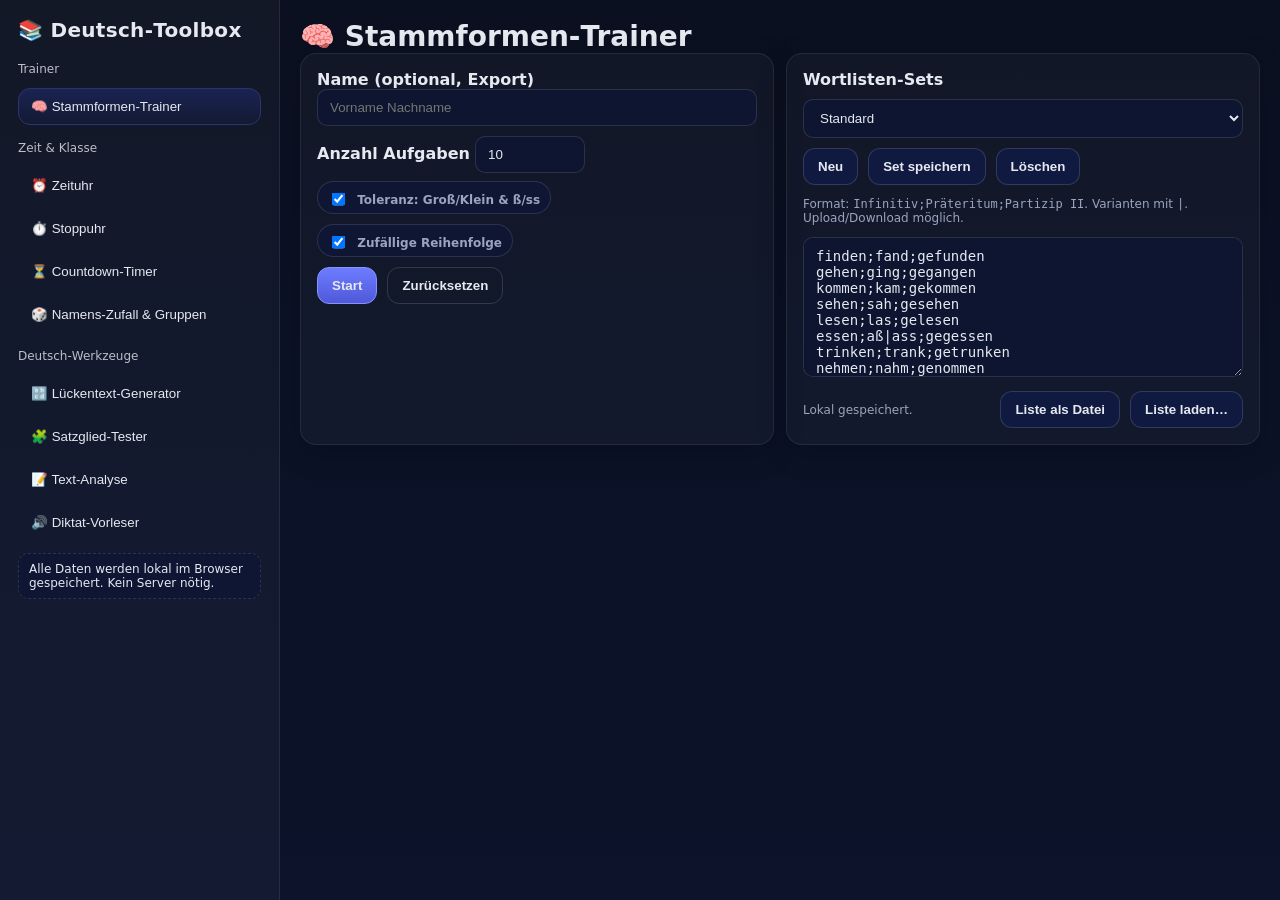
<file: index.html>
<!DOCTYPE html>
<html lang="de">
<head>
  <meta charset="UTF-8" />
  <meta name="viewport" content="width=device-width, initial-scale=1" />
  <title>Deutsch‑Toolbox – Unterrichtswebsite</title>
  <style>
    :root{--bg:#0b1020;--panel:#0f1736;--card:#131a33;--muted:#9aa4bf;--text:#e6e9f0;--accent:#6d7cff;--ok:#16a34a;--bad:#dc2626}
    *{box-sizing:border-box}
    body{margin:0;font-family:system-ui,-apple-system,"Segoe UI",Roboto,Ubuntu,Inter,Arial,sans-serif;background:linear-gradient(180deg,#0b1020,#0b1226 40%,#0c132a);color:var(--text)}
    .app{display:grid;grid-template-columns:280px 1fr;min-height:100dvh}
    .side{background:rgba(255,255,255,.03);border-right:1px solid rgba(255,255,255,.08);padding:18px;position:sticky;top:0;height:100dvh}
    .brand{font-weight:900;letter-spacing:.3px;margin-bottom:14px;font-size:20px}
    .nav{display:flex;flex-direction:column;gap:6px}
    .nav button{width:100%;text-align:left;padding:10px 12px;border-radius:12px;border:1px solid transparent;background:transparent;color:var(--text);cursor:pointer}
    .nav button.active{background:linear-gradient(180deg,#1a2352,#131a33);border-color:#2a3570}
    .main{padding:20px}
    .tool{display:none}
    .tool.active{display:block}
    .card{background:rgba(255,255,255,.03);border:1px solid rgba(255,255,255,.08);border-radius:16px;padding:16px;box-shadow:0 8px 30px rgba(0,0,0,.2)}
    .row{display:flex;gap:10px;align-items:center;flex-wrap:wrap}
    .grid{display:grid;gap:12px}
    .grid2{grid-template-columns:1fr 1fr}
    .grid3{grid-template-columns:repeat(3,1fr)}
    @media(min-width:980px){.grid2{display:grid}.grid3{display:grid}}
    label{font-weight:700}
    input[type="text"],input[type="number"],textarea,select{width:100%;padding:10px 12px;border-radius:10px;border:1px solid rgba(255,255,255,.12);background:#0e1530;color:var(--text);outline:none}
    textarea{min-height:140px;font-family:ui-monospace,Menlo,Consolas,monospace;font-size:14px}
    .btn{display:inline-flex;align-items:center;gap:8px;padding:10px 14px;border-radius:12px;border:1px solid rgba(255,255,255,.14);background:#101a40;color:var(--text);cursor:pointer;font-weight:800}
    .btn.primary{background:linear-gradient(180deg,#6d7cff,#4f59d9);border-color:#8892ff}
    .btn.ghost{background:transparent}
    .pill{padding:6px 10px;border-radius:999px;background:#0e1634;border:1px solid rgba(255,255,255,.12);font-size:12px;color:var(--muted)}
    .muted{color:var(--muted)}
    .ok{color:var(--ok)}.bad{color:var(--bad)}
    .table{width:100%;border-collapse:collapse}
    .table th,.table td{border-bottom:1px solid rgba(255,255,255,.08);padding:8px 6px;text-align:left;font-size:14px}
    .qbig{font-size:clamp(20px,3.6vw,28px);font-weight:900}
    .small{font-size:12px}
    .hint{background:#0e1634;border:1px dashed rgba(255,255,255,.12);padding:8px 10px;border-radius:10px}
  </style>
</head>
<body>
  <div class="app">
    <aside class="side">
      <div class="brand">📚 Deutsch‑Toolbox</div>
      <div class="nav" id="nav"></div>
      <div class="hint small" style="margin-top:12px">Alle Daten werden lokal im Browser gespeichert. Kein Server nötig.</div>
    </aside>

    <main class="main">
      <div id="tools"></div>
    </main>
  </div>

  <template id="tpl-nav">
    <div class="small" style="opacity:.8;margin:6px 0">Trainer</div>
    <button data-tool="stammformen" class="active">🧠 Stammformen‑Trainer</button>

    <div class="small" style="opacity:.8;margin:10px 0 6px">Zeit & Klasse</div>
    <button data-tool="clock">⏰ Zeituhr</button>
    <button data-tool="stopwatch">⏱️ Stoppuhr</button>
    <button data-tool="countdown">⏳ Countdown‑Timer</button>
    <button data-tool="names">🎲 Namens‑Zufall & Gruppen</button>

    <div class="small" style="opacity:.8;margin:10px 0 6px">Deutsch‑Werkzeuge</div>
    <button data-tool="cloze">🔡 Lückentext‑Generator</button>
    <button data-tool="satzglieder">🧩 Satzglied‑Tester</button>
    <button data-tool="textstats">📝 Text‑Analyse</button>
    <button data-tool="dictation">🔊 Diktat‑Vorleser</button>
  </template>

  <template id="tpl-tools">
    <!-- STAMMFORMEN -->
    <section class="tool active" id="tool-stammformen">
      <div class="qbig">🧠 Stammformen‑Trainer</div>
      <div class="grid grid2">
        <div class="card">
          <div class="row" style="justify-content:space-between;align-items:flex-end;margin-bottom:8px">
            <div style="flex:1;min-width:220px">
              <label for="sf-student">Name (optional, Export)</label>
              <input id="sf-student" type="text" placeholder="Vorname Nachname" />
            </div>
            <div>
              <label for="sf-count">Anzahl Aufgaben</label>
              <input id="sf-count" type="number" min="1" value="10" style="width:110px" />
            </div>
          </div>
          <div class="row" style="justify-content:space-between">
            <div class="row">
              <label class="pill"><input id="sf-tolerant" type="checkbox" checked style="transform:translateY(1.5px);margin-right:8px"> Toleranz: Groß/Klein & ß/ss</label>
              <label class="pill"><input id="sf-shuffle" type="checkbox" checked style="transform:translateY(1.5px);margin-right:8px"> Zufällige Reihenfolge</label>
            </div>
            <div class="row">
              <button class="btn primary" id="sf-start">Start</button>
              <button class="btn ghost" id="sf-reset">Zurücksetzen</button>
            </div>
          </div>
          <div id="sf-quiz" style="margin-top:16px;display:none"></div>
          <div id="sf-summary" style="margin-top:16px;display:none"></div>
        </div>
        <div class="card">
          <div class="row" style="justify-content:space-between;align-items:center">
            <div style="font-weight:800">Wortlisten‑Sets</div>
            <div class="row">
              <select id="sf-setSelect" style="min-width:160px"></select>
              <button class="btn" id="sf-newSet">Neu</button>
              <button class="btn" id="sf-saveSet">Set speichern</button>
              <button class="btn" id="sf-delSet">Löschen</button>
            </div>
          </div>
          <p class="muted small">Format: <code>Infinitiv;Präteritum;Partizip II</code>. Varianten mit <code>|</code>. Upload/Download möglich.</p>
          <textarea id="sf-list" spellcheck="false"></textarea>
          <div class="row" style="justify-content:space-between;margin-top:10px">
            <div class="muted small">Lokal gespeichert.</div>
            <div class="row">
              <button class="btn" id="sf-downloadList">Liste als Datei</button>
              <input type="file" id="sf-uploadList" accept=".txt,.csv" style="display:none" />
              <button class="btn" id="sf-uploadBtn">Liste laden…</button>
            </div>
          </div>
        </div>
      </div>
    </section>

    <!-- CLOCK -->
    <section class="tool" id="tool-clock">
      <div class="qbig">⏰ Zeituhr</div>
      <div class="card" style="text-align:center">
        <div id="clock-time" class="qbig" style="font-size:min(12vw,84px)">--:--:--</div>
        <div class="muted" id="clock-date"></div>
      </div>
    </section>

    <!-- STOPWATCH -->
    <section class="tool" id="tool-stopwatch">
      <div class="qbig">⏱️ Stoppuhr</div>
      <div class="card" style="text-align:center">
        <div id="sw-display" class="qbig" style="font-size:min(12vw,72px)">00:00.000</div>
        <div class="row" style="justify-content:center;margin-top:10px">
          <button class="btn primary" id="sw-start">Start</button>
          <button class="btn" id="sw-lap">Runde</button>
          <button class="btn" id="sw-reset">Reset</button>
        </div>
        <div class="row" style="justify-content:center;margin-top:8px">
          <input id="sw-lapName" placeholder="Runden‑Name (optional)" style="max-width:320px" />
        </div>
        <div style="margin-top:12px;max-height:220px;overflow:auto">
          <table class="table" id="sw-laps"><thead><tr><th>#</th><th>Name</th><th>Zeit</th></tr></thead><tbody></tbody></table>
        </div>
      </div>
    </section>

    <!-- COUNTDOWN -->
    <section class="tool" id="tool-countdown">
      <div class="qbig">⏳ Countdown‑Timer</div>
      <div class="card">
        <div class="grid grid3">
          <div>
            <label>Minuten</label>
            <input id="cd-min" type="number" min="0" value="5" />
          </div>
          <div>
            <label>Sekunden</label>
            <input id="cd-sec" type="number" min="0" max="59" value="0" />
          </div>
          <div>
            <label>&nbsp;</label>
            <div class="row">
              <button class="btn primary" id="cd-start">Start</button>
              <button class="btn ghost" id="cd-reset">Reset</button>
            </div>
          </div>
        </div>
        <div style="text-align:center;margin-top:12px">
          <div id="cd-display" class="qbig" style="font-size:min(12vw,72px)">05:00</div>
        </div>
      </div>
    </section>

    <!-- NAMES & GROUPS -->
    <section class="tool" id="tool-names">
      <div class="qbig">🎲 Namens‑Zufall & Gruppen</div>
      <div class="grid grid2">
        <div class="card">
          <label>Namensliste (eine Zeile pro Name)</label>
          <textarea id="ng-list" placeholder="Anna\nBen\nElif\n..." spellcheck="false"></textarea>
          <div class="row" style="justify-content:space-between;margin-top:8px">
            <label class="pill"><input id="ng-noRepeat" type="checkbox" checked style="transform:translateY(1.5px);margin-right:8px"> Nicht wiederholen</label>
            <div class="row">
              <button class="btn primary" id="ng-pick">Ziehen</button>
              <button class="btn" id="ng-reset">Reset</button>
            </div>
          </div>
          <div class="hint small" id="ng-picked" style="margin-top:8px">—</div>
        </div>
        <div class="card">
          <label>Konflikt‑Paare (Name1,Name2 pro Zeile: dürfen nicht in einer Gruppe sein)</label>
          <textarea id="ng-conflicts" placeholder="Anna,Ben\nElif,Max"></textarea>
          <div class="grid grid3" style="margin-top:8px">
            <div>
              <label>Gruppengröße</label>
              <input id="ng-gsize" type="number" min="2" value="3" />
            </div>
            <div>
              <label>&nbsp;</label>
              <button class="btn" id="ng-groups">Gruppen bilden</button>
            </div>
          </div>
          <div id="ng-groupsOut" style="margin-top:10px"></div>
        </div>
      </div>
    </section>

    <!-- CLOZE -->
    <section class="tool" id="tool-cloze">
      <div class="qbig">🔡 Lückentext‑Generator</div>
      <div class="grid grid2">
        <div class="card">
          <label>Ausgangstext (Formatierung bleibt erhalten)</label>
          <textarea id="cz-input" placeholder="Füge hier den Text ein…"></textarea>
          <div class="grid grid3" style="margin-top:10px">
            <div>
              <label>Lückenanteil (%)</label>
              <input id="cz-pct" type="number" min="0" max="90" value="20" />
            </div>
            <div>
              <label>Min. Wortlänge</label>
              <input id="cz-minlen" type="number" min="2" value="4" />
            </div>
            <div>
              <label>&nbsp;</label>
              <div class="row">
                <button class="btn primary" id="cz-make">Erstellen</button>
                <button class="btn" id="cz-copy">In Zwischenablage</button>
                <button class="btn ghost" id="cz-showKey">Lösung ein/aus</button>
              </div>
            </div>
          </div>
        </div>
        <div class="card">
          <div class="row" style="justify-content:space-between">
            <div style="font-weight:800">Arbeitsblatt</div>
            <button class="btn" id="cz-print">Drucken</button>
          </div>
          <div id="cz-output" style="white-space:pre-wrap;margin-top:8px"></div>
        </div>
      </div>
    </section>

    <!-- SATZGLIED-TESTER -->
    <section class="tool" id="tool-satzglieder">
      <div class="qbig">🧩 Satzglied‑Tester</div>
      <div class="grid grid2">
        <div class="card">
          <label>Sätze (Satzglieder mit | trennen)</label>
          <textarea id="sg-input" placeholder="[Subjekt]|[Prädikat]|[Objekt]|[Adverbiale]\nWir|lesen|heute|den Text."></textarea>
          <div class="row" style="justify-content:flex-end;margin-top:8px">
            <button class="btn primary" id="sg-make">Aufgaben erzeugen</button>
            <button class="btn" id="sg-print">Drucken</button>
          </div>
        </div>
        <div class="card">
          <div style="font-weight:800">Arbeitsblatt</div>
          <div id="sg-output" style="margin-top:8px"></div>
        </div>
      </div>
      <div class="small muted" style="margin-top:6px">Hinweis: Testet Identifikation/Reihenfolge von Satzgliedern; keine automatische Verbbeugung.</div>
    </section>

    <!-- TEXT-ANALYSE -->
    <section class="tool" id="tool-textstats">
      <div class="qbig">📝 Text‑Analyse</div>
      <div class="grid grid2">
        <div class="card">
          <label>Text</label>
          <textarea id="ts-input" placeholder="Füge hier einen Text ein…"></textarea>
          <div class="row" style="justify-content:flex-end;margin-top:8px">
            <button class="btn primary" id="ts-analyze">Analysieren</button>
          </div>
        </div>
        <div class="card">
          <div class="grid grid2">
            <div>
              <div class="muted small">Wörter</div>
              <div class="qbig" id="ts-words">0</div>
            </div>
            <div>
              <div class="muted small">Sätze</div>
              <div class="qbig" id="ts-sent">0</div>
            </div>
          </div>
          <div class="grid grid2" style="margin-top:10px">
            <div>
              <div class="muted small">Zeichen (ohne Leerz.)</div>
              <div class="qbig" id="ts-chars">0</div>
            </div>
            <div>
              <div class="muted small">Ø Silben/Wort (≈)</div>
              <div class="qbig" id="ts-syll">0</div>
            </div>
          </div>
          <div style="margin-top:12px">
            <div style="font-weight:800">Häufigste Wörter</div>
            <div id="ts-top" class="small muted"></div>
          </div>
          <div style="margin-top:10px">
            <div style="font-weight:800">Direkte Rede – Auszüge</div>
            <div id="ts-quotes" class="small"></div>
          </div>
        </div>
      </div>
    </section>

    <!-- DIKTAT -->
    <section class="tool" id="tool-dictation">
      <div class="qbig">🔊 Diktat‑Vorleser</div>
      <div class="grid grid2">
        <div class="card">
          <label>Text (Satz pro Zeile empfohlen)</label>
          <textarea id="dk-input" placeholder="Heute schreibe ich ein Diktat.\nIch höre genau zu.\n…"></textarea>
          <div class="grid grid3" style="margin-top:10px">
            <div>
              <label>Tempo (0.5–1.5)</label>
              <input id="dk-rate" type="number" min="0.5" max="1.5" step="0.1" value="0.9" />
            </div>
            <div>
              <label>Pause zwischen Zeilen (s)</label>
              <input id="dk-pause" type="number" min="0" step="0.5" value="2" />
            </div>
            <div>
              <label>&nbsp;</label>
              <div class="row">
                <button class="btn primary" id="dk-start">Start</button>
                <button class="btn ghost" id="dk-stop">Stopp</button>
              </div>
            </div>
          </div>
          <div class="muted small">Nutzt die integrierte Sprachausgabe des Browsers (deutsche Stimme wählen, falls verfügbar).</div>
        </div>
        <div class="card">
          <div style="font-weight:800">Status</div>
          <div id="dk-status" class="small muted">Bereit</div>
        </div>
      </div>
    </section>
  </template>

  <script>
    // Mount UI
    const navHost=document.getElementById('nav');
    const toolsHost=document.getElementById('tools');
    navHost.appendChild(document.getElementById('tpl-nav').content.cloneNode(true));
    toolsHost.appendChild(document.getElementById('tpl-tools').content.cloneNode(true));

    // Navigation behavior
    navHost.addEventListener('click', (e)=>{
      const btn=e.target.closest('button[data-tool]'); if(!btn) return;
      navHost.querySelectorAll('button[data-tool]').forEach(b=>b.classList.remove('active'));
      btn.classList.add('active');
      const id='tool-'+btn.dataset.tool; document.querySelectorAll('.tool').forEach(t=>t.classList.remove('active'));
      document.getElementById(id).classList.add('active');
    });

    // Helpers
    const esc=s=>String(s).replace(/&/g,'&amp;').replace(/</g,'&lt;').replace(/>/g,'&gt;');
    const pad=n=>String(n).padStart(2,'0');
    const shuffle=a=>a.sort(()=>Math.random()-0.5);

    // 1) Stammformen (Sets + Mail + Export)
    const SF_DEFAULT=`finden;fand;gefunden\ngehen;ging;gegangen\nkommen;kam;gekommen\nsehen;sah;gesehen\nlesen;las;gelesen\nessen;aß|ass;gegessen\ntrinken;trank;getrunken\nnehmen;nahm;genommen\nschreiben;schrieb;geschrieben\nbleiben;blieb;geblieben\nschlafen;schlief;geschlafen\nsprechen;sprach;gesprochen\nlaufen;lief;gelaufen\ntragen;trug;getragen\nhelfen;half;geholfen\nwerfen;warf;geworfen\nbeginnen;begann;begonnen\ngewinnen;gewann;gewonnen\nverstehen;verstand;verstanden\nverlieren;verlor;verloren\nziehen;zog;gezogen\nfahren;fuhr;gefahren\nreiten;ritt;geritten\nsingen;sang;gesungen\nspringen;sprang;gesprungen\n`;
    const sfList=document.getElementById('sf-list');
    const sfSelect=document.getElementById('sf-setSelect');
    const SF_STORAGE_KEY='dt_sets_v1';
    function loadSets(){ const raw=localStorage.getItem(SF_STORAGE_KEY); let sets= raw? JSON.parse(raw): {"Standard":SF_DEFAULT.trim()}; sfSelect.innerHTML=''; Object.keys(sets).forEach(name=>{ const o=document.createElement('option'); o.value=name; o.textContent=name; sfSelect.appendChild(o); }); if(!sets[sfSelect.value]) sfSelect.value=Object.keys(sets)[0]; sfList.value=sets[sfSelect.value]; }
    function saveSets(sets){ localStorage.setItem(SF_STORAGE_KEY, JSON.stringify(sets)); }
    document.getElementById('sf-newSet').onclick=()=>{ const name=prompt('Name für neues Set:'); if(!name) return; const raw=localStorage.getItem(SF_STORAGE_KEY); const sets= raw? JSON.parse(raw): {}; if(sets[name]){ alert('Set existiert bereits.'); return; } sets[name]=sfList.value.trim()||SF_DEFAULT.trim(); saveSets(sets); loadSets(); sfSelect.value=name; };
    document.getElementById('sf-saveSet').onclick=()=>{ const raw=localStorage.getItem(SF_STORAGE_KEY); const sets= raw? JSON.parse(raw): {}; const name=sfSelect.value||'Standard'; sets[name]=sfList.value.trim(); saveSets(sets); alert('Set gespeichert.'); };
    document.getElementById('sf-delSet').onclick=()=>{ const name=sfSelect.value; if(!confirm('Set "'+name+'" löschen?')) return; const raw=localStorage.getItem(SF_STORAGE_KEY); const sets= raw? JSON.parse(raw): {}; delete sets[name]; if(Object.keys(sets).length===0) sets['Standard']=SF_DEFAULT.trim(); saveSets(sets); loadSets(); };
    sfSelect.onchange=()=>{ const raw=localStorage.getItem(SF_STORAGE_KEY); const sets= raw? JSON.parse(raw): {}; sfList.value=sets[sfSelect.value]||''; };
    document.getElementById('sf-downloadList').onclick=()=>{ const a=document.createElement('a'); a.href=URL.createObjectURL(new Blob([sfList.value],{type:'text/plain;charset=utf-8;'})); a.download='stammformen_liste.txt'; document.body.appendChild(a); a.click(); a.remove(); };
    document.getElementById('sf-uploadBtn').onclick=()=>document.getElementById('sf-uploadList').click();
    document.getElementById('sf-uploadList').addEventListener('change',e=>{ const f=e.target.files&&e.target.files[0]; if(!f) return; const r=new FileReader(); r.onload=()=>{ sfList.value=String(r.result||''); }; r.readAsText(f); });
    function sfParse(){ const lines=sfList.value.split(/\r?\n/).map(l=>l.trim()).filter(Boolean); const items=[]; lines.forEach(ln=>{ const p=ln.split(';'); if(p.length<3) return; items.push({inf:p[0].trim(), praet:p[1].split('|').map(s=>s.trim()), part2:p[2].split('|').map(s=>s.trim())}); }); return items; }
    function norm(s,tolerant){ if(!s) return ''; let x=String(s).trim(); if(tolerant){ x=x.toLowerCase().replace(/ß/g,'ss').replace(/\s+/g,' '); } return x; }
    function isOk(u,sols,tol){ const U=norm(u,tol); return sols.some(s=>norm(s,tol)===U); }
    let sfDeck=[], sfIdx=0, sfResults=[];
    document.getElementById('sf-start').onclick=()=>{ const items=sfParse(); if(!items.length){ alert('Wortliste ist leer.'); return; } const n=Math.max(1, parseInt(document.getElementById('sf-count').value||'1',10)); sfDeck=[...items]; if(document.getElementById('sf-shuffle').checked) sfDeck.sort(()=>Math.random()-0.5); sfDeck=sfDeck.slice(0,Math.min(n,sfDeck.length)); sfIdx=0; sfResults=[]; document.getElementById('sf-summary').style.display='none'; document.getElementById('sf-quiz').style.display='block'; sfRender(); };
    document.getElementById('sf-reset').onclick=()=>{ sfResults=[]; document.getElementById('sf-quiz').style.display='none'; document.getElementById('sf-summary').style.display='none'; };
    function sfRender(){ const it=sfDeck[sfIdx]; const tol=document.getElementById('sf-tolerant').checked; const q=document.getElementById('sf-quiz'); q.innerHTML='<div class="card"><div class="row" style="justify-content:space-between;align-items:center"><div><div class="small muted">Aufgabe '+(sfIdx+1)+' von '+sfDeck.length+'</div><div class="qbig">Infinitiv: <span style="color:#a5b4fc">'+esc(it.inf)+'</span></div></div><div class="pill">Toleranz: '+(tol?'an':'aus')+'</div></div><div class="grid grid2" style="margin-top:10px"><div><label>Präteritum</label><input id="sf-p" type="text" autocomplete="off"></div><div><label>Partizip II</label><input id="sf-pa" type="text" autocomplete="off"></div></div><div class="row" style="justify-content:flex-end;margin-top:10px">'+(sfIdx>0?'<button class="btn" id="sf-back">Zurück</button>':'')+'<button class="btn primary" id="sf-check">Prüfen</button>'+(sfIdx<sfDeck.length-1?'':'<button class="btn" id="sf-finish">Beenden</button>')+'</div><div id="sf-fb" style="margin-top:10px"></div></div>'; document.getElementById('sf-check').onclick=sfCheck; var b=document.getElementById('sf-back'); if(b) b.onclick=function(){ if(sfIdx>0){ sfIdx--; sfRender(); } }; var f=document.getElementById('sf-finish'); if(f) f.onclick=sfFinish; document.getElementById('sf-p').addEventListener('keydown',e=>{ if(e.key==='Enter') document.getElementById('sf-check').click(); }); document.getElementById('sf-pa').addEventListener('keydown',e=>{ if(e.key==='Enter') document.getElementById('sf-check').click(); }); document.getElementById('sf-p').focus(); }
    function sfCheck(){ const it=sfDeck[sfIdx]; const p=document.getElementById('sf-p').value; const pa=document.getElementById('sf-pa').value; const tol=document.getElementById('sf-tolerant').checked; const okP=isOk(p,it.praet,tol); const okPa=isOk(pa,it.part2,tol); sfResults[sfIdx]={inf:it.inf,praet_ok:okP,praet_user:p,praet_solutions:[...it.praet],part2_ok:okPa,part2_user:pa,part2_solutions:[...it.part2],correct: okP&&okPa}; const fb=document.getElementById('sf-fb'); fb.innerHTML='<div class="hint"><div><span class="'+(okP?'ok':'bad')+'">'+(okP?'✓ richtig':'✗ falsch')+'</span> – Präteritum: <span class="muted">'+esc(p||'—')+'</span> <span class="small">(Lösung: '+it.praet.map(esc).join(' | ')+')</span></div><div style="margin-top:6px"><span class="'+(okPa?'ok':'bad')+'">'+(okPa?'✓ richtig':'✗ falsch')+'</span> – Partizip II: <span class="muted">'+esc(pa||'—')+'</span> <span class="small">(Lösung: '+it.part2.map(esc).join(' | ')+')</span></div></div>'; const next=document.createElement('button'); next.className='btn'; next.textContent= sfIdx<sfDeck.length-1? 'Weiter':'Zur Übersicht'; next.style.marginTop='8px'; next.onclick=()=>{ if(sfIdx<sfDeck.length-1){ sfIdx++; sfRender(); } else { sfFinish(); } }; fb.appendChild(next); }
    function sfFinish(){ const total=sfDeck.length; const solved=sfResults.filter(r=>r&&r.correct).length; const pct=Math.round(solved/total*100); const name=(document.getElementById('sf-student').value||'ohneName').trim(); const rows=sfResults.map((r,i)=>'<tr><td>'+(i+1)+'</td><td>'+esc(r.inf)+'</td><td class="'+(r.praet_ok?'ok':'bad')+'">'+(r.praet_ok?'✓':'✗')+'</td><td>'+esc(r.praet_user||'—')+'</td><td class="small">'+r.praet_solutions.map(esc).join(' | ')+'</td><td class="'+(r.part2_ok?'ok':'bad')+'">'+(r.part2_ok?'✓':'✗')+'</td><td>'+esc(r.part2_user||'—')+'</td><td class="small">'+r.part2_solutions.map(esc).join(' | ')+'</td></tr>').join(''); const sum=document.getElementById('sf-summary'); sum.innerHTML='<div class="card"><div class="row" style="justify-content:space-between;align-items:center"><div><div class="qbig">Ergebnis: '+solved+'/'+total+' ('+pct+'%)</div><div class="muted small">'+new Date().toLocaleString()+'</div></div><div class="row"><button class="btn" id="sf-retry">Noch einmal</button><button class="btn primary" id="sf-export">CSV exportieren</button><button class="btn" id="sf-email">Per E‑Mail senden</button></div></div><div style="overflow:auto;margin-top:10px"><table class="table"><thead><tr><th>#</th><th>Infinitiv</th><th colspan="3">Präteritum</th><th colspan="3">Partizip II</th></tr></thead><tbody>'+rows+'</tbody></table></div></div>'; sum.style.display='block'; document.getElementById('sf-quiz').style.display='none'; document.getElementById('sf-retry').onclick=()=>document.getElementById('sf-start').click(); document.getElementById('sf-export').onclick=()=>{ const header=['Name','Zeit','Gesamt','Richtig','Prozent','#','Infinitiv','Prät_richtig','Prät_Eingabe','Prät_Lösungen','Part_richtig','Part_Eingabe','Part_Lösungen']; const csv=[header].concat(sfResults.map((r,i)=>[name,new Date().toISOString(),total,solved,pct,i+1,r.inf,r.praet_ok?'1':'0',r.praet_user,r.praet_solutions.join(' | '),r.part2_ok?'1':'0',r.part2_user,r.part2_solutions.join(' | ')])).map(row=>row.map(v=>'"'+String(v==null?'':v).replace(/"/g,'""')+'"').join(',')).join('\n'); const a=document.createElement('a'); a.href=URL.createObjectURL(new Blob([csv],{type:'text/csv;charset=utf-8;'})); a.download='stammformen_'+name.replace(/\s+/g,'_')+'_'+new Date().toISOString().slice(0,10)+'.csv'; document.body.appendChild(a); a.click(); a.remove(); }; document.getElementById('sf-email').onclick=()=>{ const subject=encodeURIComponent(name+' – '+pct+'% Stammformen'); let body='Ergebnis Stammformen\nName: '+name+'\nDatum: '+new Date().toLocaleString()+'\nScore: '+solved+'/'+total+' ('+pct+'%)\n\n#\tInfinitiv\tPrät_ok\tPrät_Eingabe\tPart_ok\tPart_Eingabe\n'; sfResults.forEach((r,i)=>{ body+=(i+1)+'\t'+r.inf+'\t'+(r.praet_ok?'1':'0')+'\t'+(r.praet_user||'')+'\t'+(r.part2_ok?'1':'0')+'\t'+(r.part2_user||'')+'\n'; }); const mail='mailto:benedict.deiss@magwien.gv.at?subject='+subject+'&body='+encodeURIComponent(body); window.location.href=mail; }; }
    loadSets();

    // 2) Clock
    function tickClock(){ const d=new Date(); const t=pad(d.getHours())+':'+pad(d.getMinutes())+':'+pad(d.getSeconds()); document.getElementById('clock-time').textContent=t; document.getElementById('clock-date').textContent=d.toLocaleDateString(undefined,{weekday:'long',year:'numeric',month:'long',day:'numeric'}); }
    setInterval(tickClock,250); tickClock();

    // 3) Stopwatch with lap names
    const swDisp=document.getElementById('sw-display'); const swTable=document.querySelector('#sw-laps tbody'); let swStart=0, swRunning=false, swElapsed=0, swTimer=null, swLap=0; function fmtMs(ms){ const m=Math.floor(ms/60000), s=Math.floor((ms%60000)/1000), t=ms%1000; return pad(m)+':'+pad(s)+'.'+String(t).padStart(3,'0'); } function swTick(){ if(!swRunning) return; const ms=swElapsed + (Date.now()-swStart); swDisp.textContent=fmtMs(ms); } document.getElementById('sw-start').onclick=()=>{ if(!swRunning){ swRunning=true; swStart=Date.now(); swTimer=setInterval(swTick,31); document.getElementById('sw-start').textContent='Stopp'; } else { swElapsed += Date.now()-swStart; swRunning=false; clearInterval(swTimer); document.getElementById('sw-start').textContent='Start'; } }; document.getElementById('sw-reset').onclick=()=>{ swRunning=false; clearInterval(swTimer); swElapsed=0; swLap=0; swTable.innerHTML=''; swDisp.textContent='00:00.000'; document.getElementById('sw-start').textContent='Start'; }; document.getElementById('sw-lap').onclick=()=>{ const ms=swRunning? (swElapsed + (Date.now()-swStart)) : swElapsed; const name=(document.getElementById('sw-lapName').value||'').trim(); const tr=document.createElement('tr'); tr.innerHTML='<td>'+(++swLap)+'</td><td>'+esc(name||'-')+'</td><td>'+fmtMs(ms)+'</td>'; swTable.appendChild(tr); };

    // 4) Countdown
    let cdTimer=null, cdRemain=0; const cdDisp=document.getElementById('cd-display'); function cdUpdate(){ const m=Math.floor(cdRemain/60), s=cdRemain%60; cdDisp.textContent=pad(m)+':'+pad(s); if(cdRemain<=0){ clearInterval(cdTimer); cdTimer=null; alert('Zeit abgelaufen!'); } } document.getElementById('cd-start').onclick=()=>{ const m=Math.max(0,parseInt(document.getElementById('cd-min').value||'0',10)); const s=Math.max(0,parseInt(document.getElementById('cd-sec').value||'0',10)); cdRemain=m*60+s; clearInterval(cdTimer); cdTimer=setInterval(()=>{ cdRemain--; cdUpdate(); },1000); cdUpdate(); }; document.getElementById('cd-reset').onclick=()=>{ clearInterval(cdTimer); cdTimer=null; const m=Math.max(0,parseInt(document.getElementById('cd-min').value||'0',10)); const s=Math.max(0,parseInt(document.getElementById('cd-sec').value||'0',10)); cdRemain=m*60+s; cdUpdate(); };

    // 5) Names & groups with conflicts
    const ngList=document.getElementById('ng-list'); const ngPicked=document.getElementById('ng-picked'); const noRep=document.getElementById('ng-noRepeat'); let used=new Set(); function names(){ return ngList.value.split(/\r?\n/).map(s=>s.trim()).filter(Boolean); } function updateRemaining(){} document.getElementById('ng-pick').onclick=()=>{ const all=names(); if(!all.length){ alert('Liste ist leer.'); return; } let pool=all; if(noRep.checked){ pool=all.filter(n=>!used.has(n)); if(!pool.length){ used.clear(); pool=[...all]; } } const name=pool[Math.floor(Math.random()*pool.length)]; if(noRep.checked) used.add(name); ngPicked.textContent='Gewählt: '+name; }; document.getElementById('ng-reset').onclick=()=>{ used.clear(); ngPicked.textContent='—'; };
    function parseConflicts(){ const lines=(document.getElementById('ng-conflicts').value||'').split(/\r?\n/).map(l=>l.trim()).filter(Boolean); const pairs=[]; lines.forEach(ln=>{ const m=ln.split(',').map(s=>s.trim()).filter(Boolean); if(m.length===2) pairs.push([m[0],m[1]]); }); return pairs; }
    function violates(group,pairs){ for(let i=0;i<pairs.length;i++){ const a=pairs[i][0], b=pairs[i][1]; if(group.includes(a)&&group.includes(b)) return true; } return false; }
    document.getElementById('ng-groups').onclick=()=>{ const size=Math.max(2,parseInt(document.getElementById('ng-gsize').value||'2',10)); const arr=names(); if(arr.length<size){ alert('Zu wenige Namen.'); return; } const pairs=parseConflicts(); let best=null; for(let tries=0; tries<1000; tries++){ const pool=[...arr]; pool.sort(()=>Math.random()-0.5); const gs=[]; while(pool.length){ gs.push(pool.splice(0,size)); } if(gs.every(g=>!violates(g,pairs))){ best=gs; break; } for(let i=0;i<gs.length;i++){ for(let j=i+1;j<gs.length;j++){ for(let a=0;a<gs[i].length;a++){ for(let b=0;b<gs[j].length;b++){ const gi=[...gs[i]], gj=[...gs[j]]; const tmp=gi[a]; gi[a]=gj[b]; gj[b]=tmp; if(!violates(gi,pairs) && !violates(gj,pairs)){ gs[i]=gi; gs[j]=gj; } } } } } if(gs.every(g=>!violates(g,pairs))){ best=gs; break; } } const out=(best||[]).map((g,i)=>'<div class="hint" style="margin:6px 0"><b>Gruppe '+(i+1)+'</b><br>'+g.map(esc).join(', ')+'</div>').join(''); document.getElementById('ng-groupsOut').innerHTML= out || '<div class="small">Keine konfliktfreie Gruppierung gefunden. Passe Konflikte/Gruppengröße an.</div>'; };

    // 6) Cloze (preserve formatting)
    let czState=null, czShow=false; function czTokenize(text){ return text.match(/[A-Za-zÄÖÜäöüßÀ-ÖØ-öø-ÿ]+|\s+|[^\sA-Za-zÄÖÜäöüßÀ-ÖØ-öø-ÿ]/g) || []; }
    document.getElementById('cz-make').onclick=()=>{ const text=document.getElementById('cz-input').value; if(!text.trim()){ alert('Bitte Text einfügen.'); return; } const pct=Math.max(0,Math.min(90,parseInt(document.getElementById('cz-pct').value||'20',10))); const minlen=Math.max(2,parseInt(document.getElementById('cz-minlen').value||'4',10)); const toks=czTokenize(text); const wordsIdx=[]; toks.forEach((t,i)=>{ if(/^[A-Za-zÄÖÜäöüßÀ-ÖØ-öø-ÿ]+$/.test(t) && t.length>=minlen) wordsIdx.push(i); }); shuffle(wordsIdx); const blanks=Math.floor(wordsIdx.length*pct/100); const chosen=new Set(wordsIdx.slice(0,blanks)); const key=[]; const worksheet=toks.map((t,i)=>{ if(chosen.has(i)){ key.push(t); return '_'.repeat(Math.max(4, Math.min(t.length+1, 24))); } return t; }).join(''); czState={worksheet,key}; renderCloze(); };
    function renderCloze(){ const out=document.getElementById('cz-output'); if(!czState){ out.textContent=''; return; } out.innerHTML='<div style="white-space:pre-wrap">'+esc(czState.worksheet)+'</div>' + (czShow? '<hr><div class="small"><b>Lösung:</b> '+czState.key.map(esc).join(' / ')+'</div>': ''); }
    document.getElementById('cz-showKey').onclick=()=>{ czShow=!czShow; renderCloze(); };
    document.getElementById('cz-copy').onclick=()=>{ if(!czState) return; navigator.clipboard.writeText(czState.worksheet); };
    document.getElementById('cz-print').onclick=()=>{ const w=window.open('','print'); const html='<pre style="font-family:system-ui,Arial;white-space:pre-wrap">'+esc(czState?czState.worksheet:'')+'</pre>'; w.document.write(html); w.document.close(); w.focus(); w.print(); w.close(); };

    // 7) Satzglied‑Tester
    document.getElementById('sg-make').onclick=()=>{ const lines=document.getElementById('sg-input').value.split(/\r?\n/).map(s=>s.trim()).filter(Boolean); if(!lines.length){ alert('Bitte Eingabe ergänzen.'); return; } const out=lines.map((line,i)=>{ const parts=line.split('|').map(s=>s.trim()).filter(Boolean); const mix=[...parts]; shuffle(mix); return '<div class="hint" style="margin:6px 0"><b>Aufgabe '+(i+1)+':</b><br>'+mix.map(p=>'<span style="display:inline-block;margin:3px 4px;padding:4px 8px;border:1px solid rgba(255,255,255,.2);border-radius:8px">'+esc(p)+'</span>').join('')+'<div class="small" style="margin-top:6px"><details><summary>Lösung</summary>'+parts.map(esc).join('  →  ')+'</details></div></div>'; }).join(''); document.getElementById('sg-output').innerHTML=out; };
    document.getElementById('sg-print').onclick=()=>{ const html='<div style="font-family:system-ui,Arial">'+document.getElementById('sg-output').innerHTML+'</div>'; const w=window.open('','print'); w.document.write(html); w.document.close(); w.focus(); w.print(); w.close(); };

    // 8) Text‑Analyse (direct speech)
    document.getElementById('ts-analyze').onclick=()=>{ const t=document.getElementById('ts-input').value; const words=(t.match(/[A-Za-zÄÖÜäöüßÀ-ÖØ-öø-ÿ]+/g)||[]); const sentences=(t.match(/[.!?]+/g)||[]); const chars=(t.replace(/\s/g,'').length); const syl=words.reduce((acc,w)=>{ const m=w.toLowerCase().match(/[aeiouyäöü]+/g); return acc + (m?m.length:1); },0); const avgSyl=words.length? (syl/words.length):0; document.getElementById('ts-words').textContent=words.length; document.getElementById('ts-sent').textContent=sentences.length; document.getElementById('ts-chars').textContent=chars; document.getElementById('ts-syll').textContent=avgSyl.toFixed(2); const stop=new Set(['der','die','das','und','oder','zu','in','den','des','dem','ein','eine','einer','mit','auf','für','ist','sind','war','waren','wie','ich','du','er','sie','es','wir','ihr','man','nicht','auch','aber','noch','am','im','an','vom','beim','um','so','nur','wenn','weil','dass','daß','als']); const freq={}; words.forEach(w=>{ const k=w.toLowerCase(); if(stop.has(k)) return; freq[k]=(freq[k]||0)+1; }); const top=Object.entries(freq).sort((a,b)=>b[1]-a[1]).slice(0,15).map(([w,c])=>esc(w)+' ('+c+')').join(', '); document.getElementById('ts-top').innerHTML=top||'<span class="muted">—</span>'; const quoteRegex=/[„»"\u201E\u00BB](.*?)[“«"\u201C\u00AB]/gs; const found=[]; let m; while((m=quoteRegex.exec(t))!==null){ const s=m[1].trim(); if(s) found.push(s); } document.getElementById('ts-quotes').innerHTML = found.slice(0,10).map(q=>'<div class="hint" style="margin:4px 0">'+esc(q)+'</div>').join('') || '<span class="muted small">—</span>'; };

    // 9) Dictation (SpeechSynthesis)
    let dkVoices=[]; function loadVoices(){ dkVoices=window.speechSynthesis.getVoices(); }
    loadVoices(); if(speechSynthesis.onvoiceschanged!==undefined){ speechSynthesis.onvoiceschanged=loadVoices; }
    document.getElementById('dk-start').onclick=async()=>{ const txt=document.getElementById('dk-input').value.trim(); if(!txt){ alert('Bitte Text eingeben.'); return; } const lines=txt.split(/\r?\n/).filter(Boolean); const rate=parseFloat(document.getElementById('dk-rate').value||'0.9'); const pause=parseFloat(document.getElementById('dk-pause').value||'2'); document.getElementById('dk-status').textContent='Läuft…'; for(let i=0;i<lines.length;i++){ const ln=lines[i]; await speakLine(ln, rate); await new Promise(r=>setTimeout(r, pause*1000)); } document.getElementById('dk-status').textContent='Fertig'; };
    document.getElementById('dk-stop').onclick=()=>{ window.speechSynthesis.cancel(); document.getElementById('dk-status').textContent='Gestoppt'; };
    function speakLine(line, rate){ return new Promise(res=>{ const u=new SpeechSynthesisUtterance(line); const de=dkVoices.find(v=>/de|german/i.test(v.lang)); if(de) u.voice=de; u.rate=rate; u.onend=()=>res(); speechSynthesis.speak(u); }); }
  </script>
</body>
</html>
</file>
